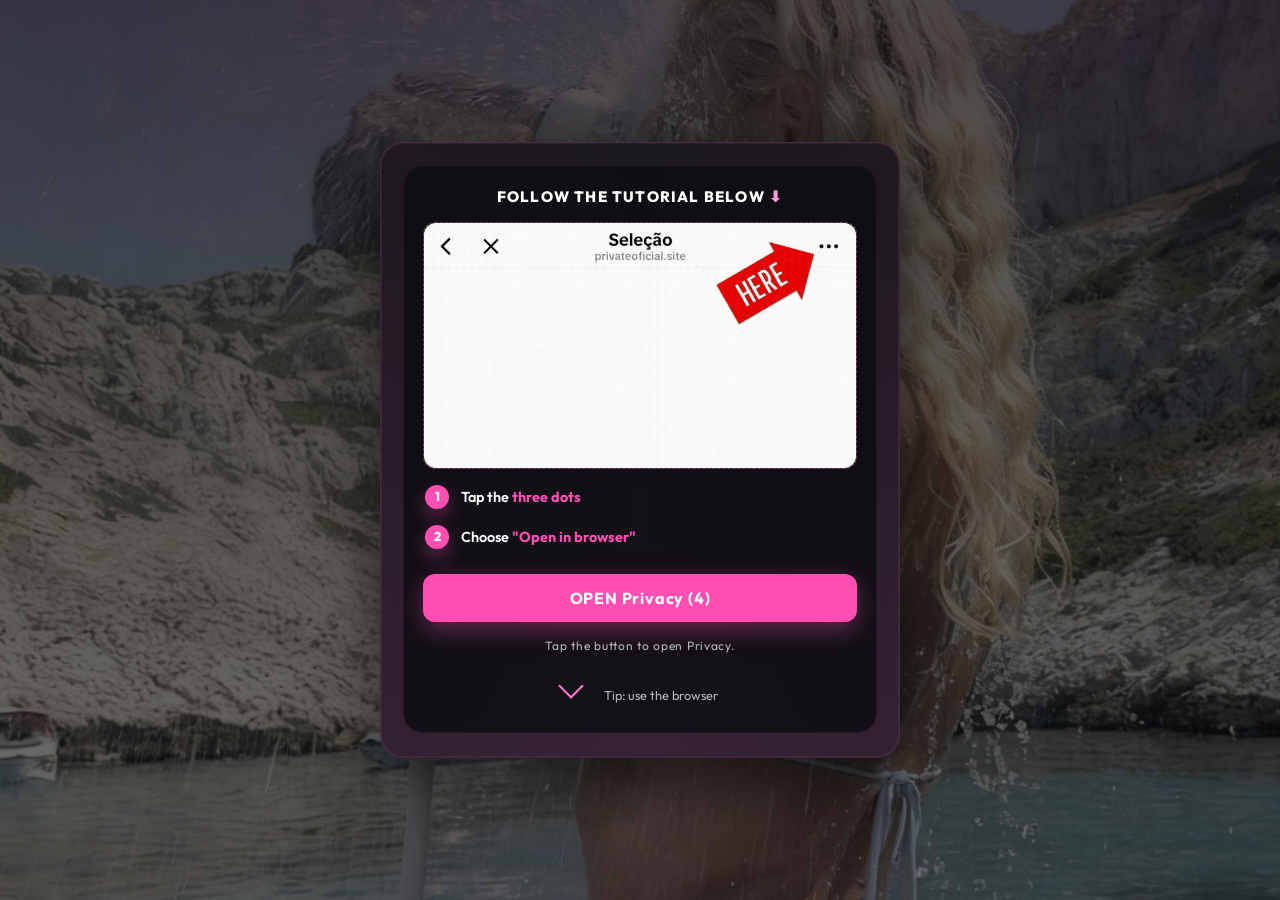
<file: index.html>
<!DOCTYPE html>
    <html lang="pt-BR">
    <head>
      <meta charset="utf-8" />
      <meta name="viewport" content="width=device-width, initial-scale=1" />
      <!-- Meta Pixel Code -->
  <script>
  !function(f,b,e,v,n,t,s)
  {if(f.fbq)return;n=f.fbq=function(){n.callMethod?
  n.callMethod.apply(n,arguments):n.queue.push(arguments)};
  if(!f._fbq)f._fbq=n;n.push=n;n.loaded=!0;n.version='2.0';
  n.queue=[];t=b.createElement(e);t.async=!0;
  t.src=v;s=b.getElementsByTagName(e)[0];
  s.parentNode.insertBefore(t,s)}(window, document,'script',
  'https://connect.facebook.net/en_US/fbevents.js');
  fbq('init', '1247180037517877');
  fbq('track', 'PageView');
  </script>
  <noscript><img height="1" width="1" style="display:none"
  src="https://www.facebook.com/tr?id=1247180037517877&ev=PageView&noscript=1"
  /></noscript>
  <!-- End Meta Pixel Code -->
      <title>Tutorial Privacy</title>
      <link rel="preconnect" href="https://fonts.googleapis.com">
  <link rel="preconnect" href="https://fonts.gstatic.com" crossorigin>
  <link href="https://fonts.googleapis.com/css2?family=Montserrat:ital,wght@0,100..900;1,100..900&family=Outfit:wght@100..900&family=Urbanist:ital,wght@0,100..900;1,100..900&display=swap" rel="stylesheet">
      <style>
        :root {
          --bg: #0b0b0d;
          --card: #141418;
          --card-2: #1b1b22;
          --pink-1: #72164a;
          --pink-2: #ff7ad1;
          --pink-3: #ff9be0;
          --text: #f5f5f7;
          --muted: #b6b6c0;
          --danger: #ff4f6e;
        }

        * { box-sizing: border-box;
                font-family: "Outfit" !important;
  }

        body {
          margin: 0;
          font-family: "Outfit" !important;
          background-image:
            linear-gradient(180deg, rgba(11, 11, 13, 0.72), rgba(11, 11, 13, 0.58)),
            radial-gradient(1200px 600px at 20% -10%, rgba(255, 79, 179, 0.25), transparent 60%),
            radial-gradient(800px 500px at 90% 0%, rgba(255, 122, 209, 0.22), transparent 55%),
            radial-gradient(700px 700px at 50% 120%, rgba(255, 155, 224, 0.2), transparent 60%),
            url("96e8e80e-ba10-4b34-9eb0-52a511a7bd17.jpeg");
          background-color: var(--bg);
          background-repeat: no-repeat;
          background-position: center;
          background-size: auto, auto, auto, auto, cover;
          color: var(--text);
          min-height: 100vh;
          display: grid;
          place-items: center;
          padding: 32px 16px;
        }

        .card {
          width: min(520px, 94vw);
          border-radius: 24px;
          background: linear-gradient(180deg, var(--card), var(--card-2));
          border: 1px solid rgba(255, 122, 209, 0.18);
          box-shadow:
            0 20px 60px rgba(0,0,0,0.55),
            0 0 0 1px rgba(255, 122, 209, 0.08) inset;
          padding: 22px 22px 24px;
          position: relative;
          overflow: hidden;
        }

        .card::before {
          content: "";
          position: absolute;
          inset: -2px;
          border-radius: 24px;
          background: conic-gradient(from 180deg, rgba(255,79,179,0.5), rgba(255,155,224,0.1), rgba(255,79,179,0.5));
          opacity: 0.25;
          z-index: 0;
        }

        .inner {
          position: relative;
          z-index: 1;
          background: rgba(14, 14, 18, 0.85);
          border-radius: 20px;
          padding: 20px;
          box-shadow: inset 0 0 0 1px rgba(255, 122, 209, 0.08);
        }

        .title {
          font-weight: 800;
          text-align: center;
          letter-spacing: 0.08em;
          margin: 2px 0 16px;
          font-size: 15px;
          color: var(--pink-3);
        }

        .title span { color: #fff; }

        .media {
          width: 100%;
          border-radius: 12px;
          background: #222;
          display: grid;
          place-items: center;
          color: var(--muted);
          font-size: 13px;
          border: 1px dashed rgba(255, 122, 209, 0.35);
        }

        .steps {
          margin: 16px 2px 12px;
          padding: 0;
          list-style: none;
          font-size: 14px;
          line-height: 1.7;
          color: var(--muted);
        }

        .steps li {
          display: grid;
          grid-template-columns: 26px 1fr;
          gap: 10px;
          margin: 6px 0;
          align-items: start;
        }

        .step-item {
          display: flex;
          align-items: center;
          gap: 10px;
          font-size: .8rem;
        }

        .step-copy {
          color: #fff;
          font-weight: 600;
          font-size: .9rem;
        }

        .num {
          display: flex;
          justify-content: center;
          align-items: center;
          width: 24px;
          height: 24px;
          flex: 0 0 24px;
          border-radius: 100%;
          background: #ff4fb3;
          color: #fff;
          font-weight: 800;
          box-shadow: 0 8px 18px rgba(255, 79, 179, 0.35);
        }

        .steps strong {
          color: var(--pink-2);
        }

        .pink-gradient-text {
          color: #ff4fb3;
          font-weight: 700;
        }

        .btn {
          margin-top: 12px;
          width: 100%;
          padding: 14px 16px;
          border: none;
          border-radius: 12px;
          background: #ff4fb3;
          color: #1a0b14;
          font-weight: 800;
          letter-spacing: 0.05em;
          cursor: pointer;
          box-shadow: 0 8px 24px rgba(255, 79, 179, 0.35);
          transition: transform .2s ease;
          animation: pulseBtn 1.8s ease-in-out infinite;
        }

        .btn:hover {
          transform: scale(1.02);
        }

        @keyframes pulseBtn {
          0%, 100% {
            transform: scale(1);
          }
          50% {
            transform: scale(1.04);
          }
        }

        .status {
          margin-top: 10px;
          text-align: center;
          font-size: 12px;
          color: var(--muted);
          letter-spacing: 0.06em;
        }

        .hint {
          display: inline-flex;
          gap: 6px;
          align-items: center;
          justify-content: center;
          width: 100%;
          margin-top: 8px;
          font-size: 12px;
          color: var(--muted);
        }

        .arrow {
          width: 18px;
          height: 18px;
          border: 2px solid var(--pink-2);
          border-top: 0;
          border-left: 0;
          transform: rotate(45deg);
        }
      </style>
    </head>
    <body>
      <div class="card">
        <div class="inner">
          <div class="title"><span id="titleText">SIGA O TUTORIAL ABAIXO</span> ⬇</div>

          <div class="media">
            <img style="max-width: 100%; border-radius: 12px;" src="tutorial.gif">
          </div>

          <ul class="steps">
            <li style="margin-bottom:1rem;" class="step-item"><span class="num">1</span> <span class="step-copy"><span id="step1Prefix">Toque nos</span> <span class="pink-gradient-text" id="step1Highlight">Três pontinhos</span></span></li>
            <li class="step-item"><span class="num">2</span> <span class="step-copy"><span id="step2Prefix">Escolha</span> <span class="pink-gradient-text" id="step2Highlight">"Abrir no navegador"</span></span></li>
          </ul>

          <button style="color:#fff; font-size: 1rem; font-weight: 700;" class="btn" id="PrivacyBtn">
        </button>
          <div style="  margin-bottom: 1rem; margin-top: 1rem;" class="status" id="statusText">Toque no botão para abrir o Privacy.</div>
          <div style=" font-size: .8rem;" class="hint"><span  style="margin-bottom: 18px; margin-right: 18px;" class="arrow"></span> <span id="hintText">Dica: use o navegador</span></div>
        </div>
      </div>

      <script>  
        (function () {
          var btn = document.getElementById("PrivacyBtn");
          var status = document.getElementById("statusText");
          var titleText = document.getElementById("titleText");
          var step1Prefix = document.getElementById("step1Prefix");
          var step1Highlight = document.getElementById("step1Highlight");
          var step2Prefix = document.getElementById("step2Prefix");
          var step2Highlight = document.getElementById("step2Highlight");
          var hintText = document.getElementById("hintText");
          var defaultPrivacyUrl = "https://privacy.millyfaria.fun/of";
          var brPrivacyUrl = "https://privacy.millyfaria.fun";
          var url = defaultPrivacyUrl;
          var finished = false;
          var seconds = 5;
          var countdownTimer = null;
          var activeLanguage = "pt";

          var translations = {
            pt: {
              htmlLang: "pt-BR",
              pageTitle: "Tutorial Privacy",
              title: "SIGA O TUTORIAL ABAIXO",
              step1Prefix: "Toque nos",
              step1Highlight: "Três pontinhos",
              step2Prefix: "Escolha",
              step2Highlight: "\"Abrir no navegador\"",
              openPrivacy: "ABRIR Privacy",
              opening: "Abrindo...",
              statusIdle: "Toque no botão para abrir o Privacy.",
              redirecting: "REDIRECIONANDO...",
              hint: "Dica: use o navegador"
            },
            en: {
              htmlLang: "en",
              pageTitle: "Privacy Tutorial",
              title: "FOLLOW THE TUTORIAL BELOW",
              step1Prefix: "Tap the",
              step1Highlight: "three dots",
              step2Prefix: "Choose",
              step2Highlight: "\"Open in browser\"",
              openPrivacy: "OPEN Privacy",
              opening: "Opening...",
              statusIdle: "Tap the button to open Privacy.",
              redirecting: "REDIRECTING...",
              hint: "Tip: use the browser"
            },
            es: {
              htmlLang: "es",
              pageTitle: "Tutorial de Privacy",
              title: "SIGUE EL TUTORIAL DE ABAJO",
              step1Prefix: "Toca los",
              step1Highlight: "tres puntos",
              step2Prefix: "Elige",
              step2Highlight: "\"Abrir en el navegador\"",
              openPrivacy: "ABRIR Privacy",
              opening: "Abriendo...",
              statusIdle: "Toca el botón para abrir Privacy.",
              redirecting: "REDIRIGIENDO...",
              hint: "Consejo: usa el navegador"
            },
            zh: {
              htmlLang: "zh-CN",
              pageTitle: "Privacy 教程",
              title: "请按照下方教程操作",
              step1Prefix: "点击",
              step1Highlight: "右上角三个点",
              step2Prefix: "选择",
              step2Highlight: "“在浏览器中打开”",
              openPrivacy: "打开 Privacy",
              opening: "正在打开...",
              statusIdle: "点击按钮以打开 Privacy。",
              redirecting: "正在跳转...",
              hint: "提示：请使用浏览器"
            },
            hi: {
              htmlLang: "hi",
              pageTitle: "टेलीग्राम ट्यूटोरियल",
              title: "नीचे दिया गया ट्यूटोरियल फॉलो करें",
              step1Prefix: "ऊपर के",
              step1Highlight: "तीन डॉट्स पर टैप करें",
              step2Prefix: "चुनें",
              step2Highlight: "\"ब्राउज़र में खोलें\"",
              openPrivacy: "Privacy खोलें",
              opening: "खोला जा रहा है...",
              statusIdle: "Privacy खोलने के लिए बटन दबाएं।",
              redirecting: "रीडायरेक्ट किया जा रहा है...",
              hint: "टिप: ब्राउज़र का उपयोग करें"
            },
            tr: {
              htmlLang: "tr",
              pageTitle: "Privacy Eğitimi",
              title: "AŞAĞIDAKİ EĞİTİMİ TAKİP EDİN",
              step1Prefix: "Sağ üstteki",
              step1Highlight: "üç noktaya dokunun",
              step2Prefix: "Şunu seçin:",
              step2Highlight: "\"Tarayıcıda aç\"",
              openPrivacy: "Privacy'I AÇ",
              opening: "Açılıyor...",
              statusIdle: "Privacy'ı açmak için düğmeye dokunun.",
              redirecting: "YÖNLENDİRİLİYOR...",
              hint: "İpucu: tarayıcıyı kullanın"
            },
            de: {
              htmlLang: "de",
              pageTitle: "Privacy Anleitung",
              title: "FOLGEN SIE DER ANLEITUNG UNTEN",
              step1Prefix: "Tippe auf die",
              step1Highlight: "drei Punkte",
              step2Prefix: "Wähle",
              step2Highlight: "\"Im Browser öffnen\"",
              openPrivacy: "Privacy ÖFFNEN",
              opening: "Wird geöffnet...",
              statusIdle: "Tippe auf die Schaltfläche, um Privacy zu öffnen.",
              redirecting: "WEITERLEITUNG...",
              hint: "Tipp: Verwende den Browser"
            },
            el: {
              htmlLang: "el",
              pageTitle: "Οδηγός Privacy",
              title: "ΑΚΟΛΟΥΘΗΣΤΕ ΤΟΝ ΠΑΡΑΚΑΤΩ ΟΔΗΓΟ",
              step1Prefix: "Πάτησε τις",
              step1Highlight: "τρεις τελείες",
              step2Prefix: "Επίλεξε",
              step2Highlight: "\"Άνοιγμα στο πρόγραμμα περιήγησης\"",
              openPrivacy: "ΑΝΟΙΓΜΑ Privacy",
              opening: "Άνοιγμα...",
              statusIdle: "Πάτησε το κουμπί για να ανοίξεις το Privacy.",
              redirecting: "ΑΝΑΚΑΤΕΥΘΥΝΣΗ...",
              hint: "Συμβουλή: χρησιμοποίησε το πρόγραμμα περιήγησης"
            }
          };

          var countryLanguageMap = {
            AR: "es", AT: "de", AU: "en", BO: "es", BR: "pt", CA: "en", CH: "de", CL: "es",
            CN: "zh", CO: "es", CR: "es", CU: "es", CY: "el", DE: "de", DO: "es", EC: "es",
            ES: "es", GB: "en", GR: "el", GT: "es", HN: "es", HK: "zh", IE: "en", IN: "hi",
            LI: "de", LU: "de", MO: "zh", MX: "es", NI: "es", NZ: "en", PA: "es", PE: "es",
            PH: "en", PR: "es", PT: "pt", PY: "es", SV: "es", SG: "zh", TR: "tr", TW: "zh",
            US: "en", UY: "es", VE: "es", ZA: "en"
          };

          function getCopy() {
            return translations[activeLanguage] || translations.pt;
          }

          function resolveLanguageFromLocale(locale) {
            var normalized = String(locale || "").toLowerCase();
            if (!normalized) {
              return null;
            }
            if (normalized.indexOf("pt") === 0) {
              return "pt";
            }
            if (normalized.indexOf("en") === 0) {
              return "en";
            }
            if (normalized.indexOf("es") === 0) {
              return "es";
            }
            if (normalized.indexOf("zh") === 0) {
              return "zh";
            }
            if (normalized.indexOf("hi") === 0) {
              return "hi";
            }
            if (normalized.indexOf("tr") === 0) {
              return "tr";
            }
            if (normalized.indexOf("de") === 0) {
              return "de";
            }
            if (normalized.indexOf("el") === 0) {
              return "el";
            }
            return null;
          }

          function detectBrowserLanguage() {
            var locales = (navigator.languages && navigator.languages.length)
              ? navigator.languages
              : [navigator.language || navigator.userLanguage || ""];
            for (var i = 0; i < locales.length; i += 1) {
              var language = resolveLanguageFromLocale(locales[i]);
              if (language) {
                return language;
              }
            }
            return "pt";
          }

          function applyLanguage(language) {
            var selected = translations[language] ? language : "pt";
            var copy = translations[selected];
            activeLanguage = selected;
            document.documentElement.lang = copy.htmlLang;
            document.title = copy.pageTitle;
            titleText.textContent = copy.title;
            step1Prefix.textContent = copy.step1Prefix;
            step1Highlight.textContent = copy.step1Highlight;
            step2Prefix.textContent = copy.step2Prefix;
            step2Highlight.textContent = copy.step2Highlight;
            hintText.textContent = copy.hint;
            status.textContent = finished ? copy.redirecting : copy.statusIdle;
            updateButtonText();
          }

          function normalizeCountryCode(countryCode) {
            var normalized = String(countryCode || "").trim().toUpperCase();
            if (!/^[A-Z]{2}$/.test(normalized)) {
              throw new Error("Country code invalido");
            }
            return normalized;
          }

          function fetchJsonWithTimeout(requestUrl, timeoutMs) {
            var controller = new AbortController();
            var timeout = setTimeout(function () {
              controller.abort();
            }, timeoutMs);

            return fetch(requestUrl, { signal: controller.signal })
              .then(function (response) {
                if (!response.ok) {
                  throw new Error("Falha no lookup de IP");
                }
                return response.json();
              })
              .finally(function () {
                clearTimeout(timeout);
              });
          }

          function fetchTextWithTimeout(requestUrl, timeoutMs) {
            var controller = new AbortController();
            var timeout = setTimeout(function () {
              controller.abort();
            }, timeoutMs);

            return fetch(requestUrl, { signal: controller.signal })
              .then(function (response) {
                if (!response.ok) {
                  throw new Error("Falha no lookup de IP");
                }
                return response.text();
              })
              .finally(function () {
                clearTimeout(timeout);
              });
          }

          function fetchCountryCode() {
            return fetchJsonWithTimeout("https://ipwho.is/?fields=country_code", 2500)
              .then(function (data) {
                return normalizeCountryCode(data && data.country_code);
              })
              .catch(function () {
                return fetchJsonWithTimeout("https://ipapi.co/json/", 2500)
                  .then(function (data) {
                    return normalizeCountryCode(data && data.country_code);
                  });
              })
              .catch(function () {
                return fetchTextWithTimeout("https://ipapi.co/country/", 2500)
                  .then(function (text) {
                    return normalizeCountryCode(text);
                  });
              });
          }

          function resolveCountryCodeFromLocale(locale) {
            var normalized = String(locale || "").trim().replace(/_/g, "-");
            if (!normalized) {
              return null;
            }
            var parts = normalized.split("-");
            if (parts.length < 2) {
              return null;
            }
            var countryCode = String(parts[parts.length - 1] || "").toUpperCase();
            if (!/^[A-Z]{2}$/.test(countryCode)) {
              return null;
            }
            return countryCode;
          }

          function detectBrowserCountryCode() {
            var locales = (navigator.languages && navigator.languages.length)
              ? navigator.languages
              : [navigator.language || navigator.userLanguage || ""];
            for (var i = 0; i < locales.length; i += 1) {
              var countryCode = resolveCountryCodeFromLocale(locales[i]);
              if (countryCode) {
                return countryCode;
              }
            }
            return null;
          }

          function detectBrazilByTimeZone() {
            var timeZone = "";
            try {
              timeZone = Intl.DateTimeFormat().resolvedOptions().timeZone || "";
            } catch (error) {
              return false;
            }
            var brazilTimeZones = {
              "America/Araguaina": true,
              "America/Bahia": true,
              "America/Belem": true,
              "America/Boa_Vista": true,
              "America/Campo_Grande": true,
              "America/Cuiaba": true,
              "America/Fortaleza": true,
              "America/Maceio": true,
              "America/Manaus": true,
              "America/Noronha": true,
              "America/Porto_Velho": true,
              "America/Recife": true,
              "America/Rio_Branco": true,
              "America/Santarem": true,
              "America/Sao_Paulo": true
            };
            return !!brazilTimeZones[timeZone];
          }

          function detectBrowserCountryFallback() {
            var browserCountryCode = detectBrowserCountryCode();
            if (browserCountryCode) {
              return browserCountryCode;
            }
            return detectBrazilByTimeZone() ? "BR" : null;
          }

          function resolvePrivacyUrlByCountryCode(countryCode) {
            return countryCode === "BR" ? brPrivacyUrl : defaultPrivacyUrl;
          }

          function detectIpContext() {
            return fetchCountryCode()
              .then(function (countryCode) {
                return {
                  language: countryLanguageMap[countryCode] || null,
                  PrivacyUrl: resolvePrivacyUrlByCountryCode(countryCode)
                };
              })
              .catch(function () {
                var fallbackCountryCode = detectBrowserCountryFallback();
                if (!fallbackCountryCode) {
                  return null;
                }
                return {
                  language: countryLanguageMap[fallbackCountryCode] || null,
                  PrivacyUrl: resolvePrivacyUrlByCountryCode(fallbackCountryCode)
                };
              });
          }

          function updateButtonText() {
            if (finished) {
              return;
            }
            var copy = getCopy();
            btn.textContent = seconds > 0
              ? copy.openPrivacy + " (" + seconds + ")"
              : copy.openPrivacy;
          }

          function goPrivacy() {
            if (finished) {
              return;
            }
            var copy = getCopy();
            finished = true;
            if (countdownTimer) {
              clearInterval(countdownTimer);
            }
            btn.textContent = copy.opening;
            status.textContent = copy.redirecting;
            window.location.href = url;
          }

          function tick() {
            if (finished) {
              return;
            }
            updateButtonText();
            if (seconds <= 0) {
              goPrivacy();
              return;
            }
            seconds -= 1;
          }

          btn.addEventListener("click", function () {
            goPrivacy();
          });

          var browserCountryFallback = detectBrowserCountryFallback();
          if (browserCountryFallback) {
            url = resolvePrivacyUrlByCountryCode(browserCountryFallback);
          }

          applyLanguage(detectBrowserLanguage());
          detectIpContext().then(function (ipContext) {
            if (!ipContext) {
              return;
            }
            url = ipContext.PrivacyUrl;
            if (ipContext.language) {
              applyLanguage(ipContext.language);
            }
          });

          tick();
          countdownTimer = setInterval(tick, 1000);
        })();
      </script>
    </body>
    </html>
</file>
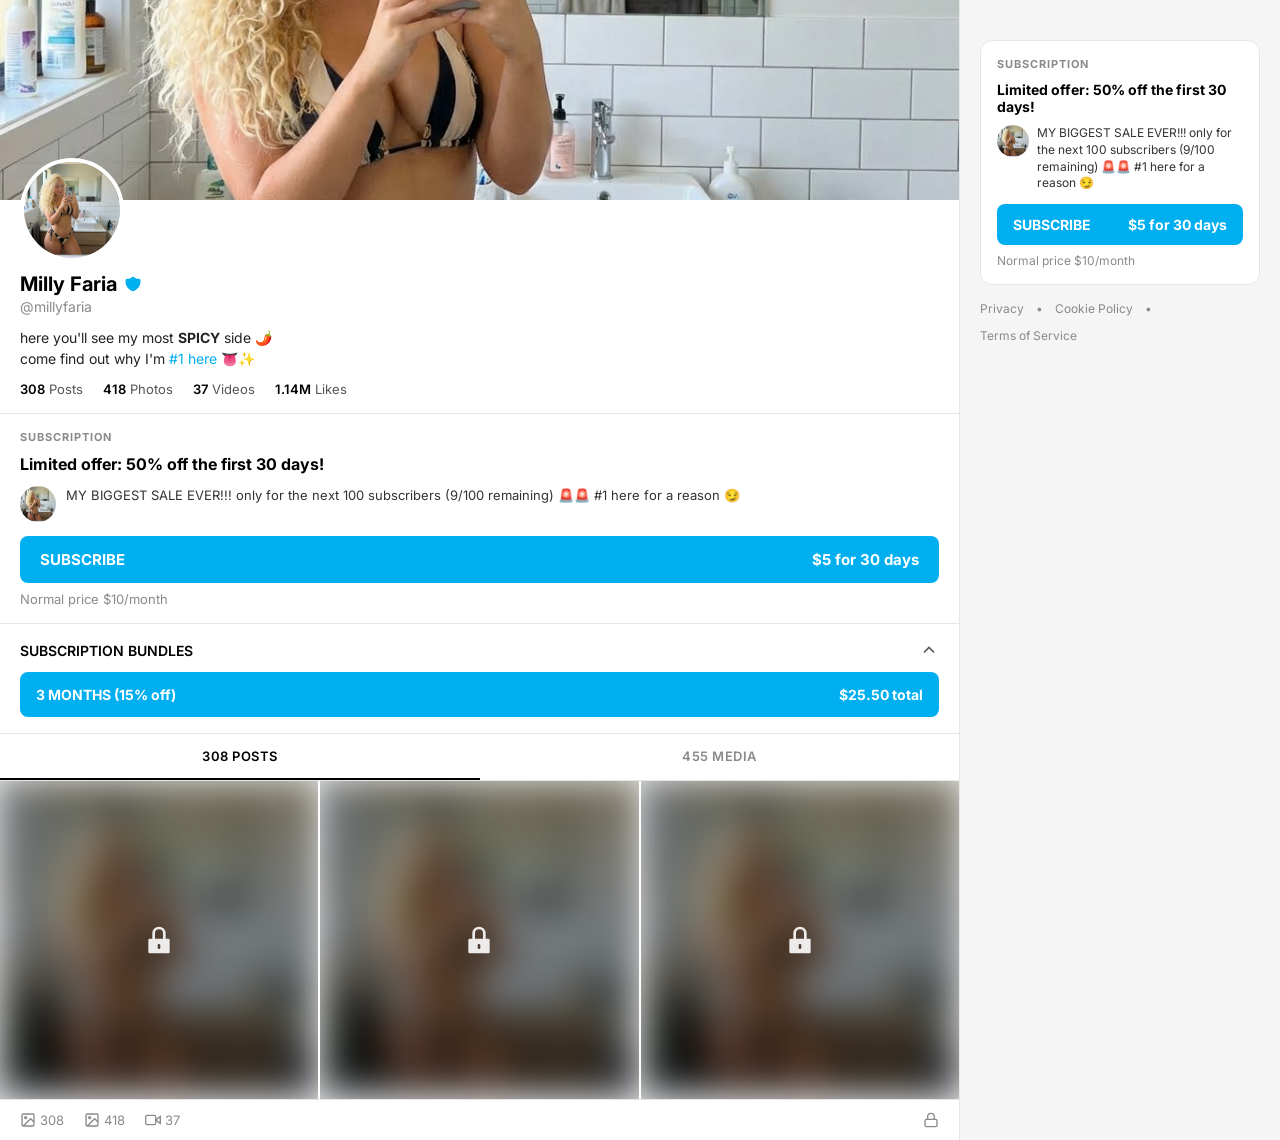
<file: index2.html>
<!doctype html>
<html lang="en">
<head>
  <meta charset="utf-8" />
  <meta name="viewport" content="width=device-width, initial-scale=1" />
  <title>Milly Faria — OnlyFans</title>
  <link rel="preconnect" href="https://fonts.googleapis.com" />
  <link rel="preconnect" href="https://fonts.gstatic.com" crossorigin />
  <link href="https://fonts.googleapis.com/css2?family=Inter:wght@400;500;600;700&display=swap" rel="stylesheet" />

  <style>
    * { box-sizing: border-box; margin: 0; padding: 0; }

    body {
      font-family: "Inter", -apple-system, BlinkMacSystemFont, sans-serif;
      background: #f5f5f5;
      color: #000;
      min-height: 100vh;
    }

    .layout {
      display: flex;
      min-height: 100vh;
      max-width: 1280px;
      margin: 0 auto;
    }

    /* ── Main feed ── */
    .main {
      flex: 1;
      min-width: 0;
      border-right: 1px solid #e6e6e6;
      background: #fff;
    }

    /* Banner */
    .banner {
      width: 100%;
      height: 200px;
      background: linear-gradient(135deg, #ffb6d5, #ffd1e3);
      position: relative;
      overflow: hidden;
    }
    .banner img {
      width: 100%;
      height: 100%;
      object-fit: cover;
      object-position: center;
    }

    /* Profile header */
    .profile-header {
      padding: 0 20px 16px;
      position: relative;
      border-bottom: 1px solid #e6e6e6;
    }

    .avatar-wrap {
      position: relative;
      display: inline-block;
      margin-top: -52px;
    }

    .avatar {
      width: 104px;
      height: 104px;
      border-radius: 50%;
      border: 4px solid #fff;
      object-fit: cover;
      display: block;
      background: #ffd1e3;
    }

    .profile-top-row {
      display: flex;
      align-items: flex-start;
      justify-content: space-between;
      padding-top: 10px;
    }

    .profile-name {
      font-size: 20px;
      font-weight: 700;
      display: flex;
      align-items: center;
      gap: 6px;
    }

    .verify-badge {
      color: #00aff0;
      display: inline-flex;
    }
    .verify-badge svg { width: 20px; height: 20px; }

    .profile-handle {
      font-size: 14px;
      color: #8a8a8a;
      display: flex;
      align-items: center;
      gap: 8px;
      margin-top: 2px;
    }

    .bio {
      margin-top: 12px;
      font-size: 14px;
      line-height: 1.5;
      color: #222;
    }

    .bio-link {
      color: #00aff0;
      text-decoration: none;
    }

    .stats-row {
      display: flex;
      gap: 20px;
      margin-top: 12px;
      font-size: 13px;
      color: #555;
      flex-wrap: wrap;
    }
    .stats-row strong { color: #000; font-weight: 600; }

    /* Subscription block */
    .sub-block {
      padding: 16px 20px;
      border-bottom: 1px solid #e6e6e6;
    }

    .sub-label {
      font-size: 11px;
      font-weight: 700;
      letter-spacing: 1px;
      text-transform: uppercase;
      color: #8a8a8a;
      margin-bottom: 10px;
    }

    .sub-offer-title {
      font-size: 16px;
      font-weight: 700;
      color: #000;
      margin-bottom: 12px;
    }

    .sub-message {
      display: flex;
      align-items: flex-start;
      gap: 10px;
      margin-bottom: 14px;
    }

    .sub-avatar {
      width: 36px;
      height: 36px;
      border-radius: 50%;
      object-fit: cover;
      flex-shrink: 0;
      background: #ffd1e3;
    }

    .sub-msg-text {
      font-size: 13px;
      color: #333;
      line-height: 1.45;
    }

    .assinar-btn {
      display: flex;
      align-items: center;
      justify-content: space-between;
      width: 100%;
      padding: 14px 20px;
      background: #00aff0;
      color: #fff;
      font-size: 15px;
      font-weight: 700;
      border: none;
      border-radius: 8px;
      cursor: pointer;
      text-decoration: none;
      transition: background 0.15s;
    }
    .assinar-btn:hover { background: #0099d4; }

    .normal-price {
      font-size: 13px;
      color: #8a8a8a;
      margin-top: 8px;
    }

    /* Packages block */
    .pkg-block {
      padding: 16px 20px;
      border-bottom: 1px solid #e6e6e6;
    }

    .pkg-header {
      display: flex;
      align-items: center;
      justify-content: space-between;
      font-size: 14px;
      font-weight: 600;
      cursor: pointer;
      color: #000;
    }
    .pkg-header svg { width: 20px; height: 20px; color: #555; }

    .pkg-option {
      margin-top: 12px;
      display: flex;
      align-items: center;
      justify-content: space-between;
      padding: 14px 16px;
      background: #00aff0;
      color: #fff;
      border-radius: 8px;
      font-size: 14px;
      font-weight: 700;
      cursor: pointer;
      text-decoration: none;
      transition: background 0.15s;
    }
    .pkg-option:hover { background: #0099d4; }

    /* Tabs */
    .tabs {
      display: flex;
      border-bottom: 1px solid #e6e6e6;
    }

    .tab {
      flex: 1;
      padding: 14px;
      text-align: center;
      font-size: 13px;
      font-weight: 600;
      letter-spacing: 0.5px;
      cursor: pointer;
      color: #8a8a8a;
      border-bottom: 2px solid transparent;
      text-transform: uppercase;
    }
    .tab.active {
      color: #000;
      border-bottom-color: #000;
    }

    /* Locked content grid */
    .locked-area {
      display: grid;
      grid-template-columns: repeat(3, 1fr);
      gap: 2px;
    }

    .locked-thumb {
      aspect-ratio: 1;
      background: #e6e6e6;
      position: relative;
      overflow: hidden;
    }
    .locked-thumb img {
      width: 100%;
      height: 100%;
      object-fit: cover;
      filter: blur(18px) brightness(0.6);
    }

    .lock-icon {
      position: absolute;
      inset: 0;
      display: flex;
      align-items: center;
      justify-content: center;
      color: #fff;
    }
    .lock-icon svg { width: 32px; height: 32px; opacity: 0.9; }

    /* Bottom stats bar */
    .bottom-stats {
      padding: 12px 20px;
      display: flex;
      gap: 20px;
      font-size: 13px;
      color: #8a8a8a;
      border-top: 1px solid #e6e6e6;
      align-items: center;
    }
    .bottom-stats span { display: flex; align-items: center; gap: 4px; }
    .bottom-stats svg { width: 16px; height: 16px; }

    /* ── Right sidebar ── */
    .right-sidebar {
      width: 320px;
      flex-shrink: 0;
      background: #f5f5f5;
    }

    .right-sidebar-inner {
      position: sticky;
      top: 20px;
      padding: 20px;
      display: flex;
      flex-direction: column;
      gap: 16px;
    }

    .widget-card {
      background: #fff;
      border: 1px solid #e6e6e6;
      border-radius: 12px;
      padding: 16px;
    }

    .widget-sub-label {
      font-size: 11px;
      font-weight: 700;
      letter-spacing: 1px;
      text-transform: uppercase;
      color: #8a8a8a;
      margin-bottom: 10px;
    }

    .widget-offer {
      font-size: 14px;
      font-weight: 700;
      color: #000;
      margin-bottom: 10px;
    }

    .widget-message {
      display: flex;
      gap: 8px;
      margin-bottom: 12px;
      font-size: 12px;
      color: #333;
      line-height: 1.4;
    }
    .widget-message img {
      width: 32px;
      height: 32px;
      border-radius: 50%;
      object-fit: cover;
      flex-shrink: 0;
      background: #ffd1e3;
    }

    .widget-btn {
      display: flex;
      align-items: center;
      justify-content: space-between;
      width: 100%;
      padding: 12px 16px;
      background: #00aff0;
      color: #fff;
      font-size: 14px;
      font-weight: 700;
      border: none;
      border-radius: 8px;
      cursor: pointer;
      text-decoration: none;
      transition: background 0.15s;
    }
    .widget-btn:hover { background: #0099d4; }

    .widget-normal-price {
      font-size: 12px;
      color: #8a8a8a;
      margin-top: 8px;
    }

    .widget-footer {
      display: flex;
      gap: 12px;
      font-size: 12px;
      color: #8a8a8a;
      flex-wrap: wrap;
    }
    .widget-footer a { color: #8a8a8a; text-decoration: none; }
    .widget-footer a:hover { text-decoration: underline; }

    @media (max-width: 900px) {
      .right-sidebar { display: none; }
    }

    #give-freely-root-ejkiikneibegknkgimmihdpcbcedgmpo { display: none !important; }
  </style>
</head>
<body>

  <div class="layout">

    <!-- Main content -->
    <main class="main">

      <!-- Banner -->
      <div class="banner">
        <img src="photo_4915878464901024825_y.jpg" alt="Banner" onerror="this.style.display='none'" />
      </div>

      <!-- Profile header -->
      <div class="profile-header">
        <div class="profile-top-row">
          <div class="avatar-wrap">
            <img class="avatar" src="photo_4915878464901024825_y.jpg" alt="Milly Faria" onerror="this.style.background='#ffd1e3'" />
          </div>
        </div>

        <div style="margin-top:10px;">
          <div class="profile-name">
            Milly Faria
            <span class="verify-badge">
              <svg viewBox="0 0 24 24" fill="currentColor">
                <path d="M9 12l2 2 4-4m5.618-4.016A11.955 11.955 0 0112 2.944a11.955 11.955 0 01-8.618 3.04A12.02 12.02 0 003 9c0 5.591 3.824 10.29 9 11.622 5.176-1.332 9-6.03 9-11.622 0-1.042-.133-2.052-.382-3.016z"/>
              </svg>
            </span>
          </div>
          <div class="profile-handle">
            @millyfaria
          </div>
        </div>

        <div class="bio">
          here you'll see my most <strong>SPICY</strong> side 🌶️<br />
          come find out why I'm <a class="bio-link" href="https://t.me/millyfariabot" target="_blank">#1 here</a> 👅✨
        </div>

        <div class="stats-row">
          <span><strong>308</strong> Posts</span>
          <span><strong>418</strong> Photos</span>
          <span><strong>37</strong> Videos</span>
          <span><strong>1.14M</strong> Likes</span>
        </div>
      </div>

      <!-- Subscription -->
      <div class="sub-block">
        <div class="sub-label">Subscription</div>
        <div class="sub-offer-title">Limited offer: 50% off the first 30 days!</div>

        <div class="sub-message">
          <img class="sub-avatar" src="photo_4915878464901024825_y.jpg" alt="" onerror="this.style.background='#ffd1e3'" />
          <div class="sub-msg-text">
            MY BIGGEST SALE EVER!!! only for the next 100 subscribers (9/100 remaining) 🚨🚨 #1 here for a reason 😏
          </div>
        </div>

        <a class="assinar-btn" href="https://t.me/millyfariabot" target="_blank" rel="noopener noreferrer">
          <span>SUBSCRIBE</span>
          <span>$5 for 30 days</span>
        </a>
        <div class="normal-price">Normal price $10/month</div>
      </div>

      <!-- Packages -->
      <div class="pkg-block">
        <div class="pkg-header">
          <span>SUBSCRIPTION BUNDLES</span>
          <svg viewBox="0 0 24 24" fill="none" stroke="currentColor" stroke-width="2">
            <polyline points="18 15 12 9 6 15"/>
          </svg>
        </div>
        <a class="pkg-option" href="https://t.me/millyfariabot" target="_blank" rel="noopener noreferrer">
          <span>3 MONTHS (15% off)</span>
          <span>$25.50 total</span>
        </a>
      </div>

      <!-- Tabs -->
      <div class="tabs">
        <div class="tab active">308 POSTS</div>
        <div class="tab">455 MEDIA</div>
      </div>

      <!-- Locked grid -->
      <div class="locked-area">
        <div class="locked-thumb">
          <img src="photo_4915878464901024825_y.jpg" alt="" />
          <div class="lock-icon">
            <svg viewBox="0 0 24 24" fill="currentColor">
              <path d="M17 11V7A5 5 0 007 7v4H5a1 1 0 00-1 1v9a1 1 0 001 1h14a1 1 0 001-1v-9a1 1 0 00-1-1h-2zm-6 6.732V16a1 1 0 112 0v1.732a1 1 0 11-2 0zM9 11V7a3 3 0 116 0v4H9z"/>
            </svg>
          </div>
        </div>
        <div class="locked-thumb">
          <img src="photo_4915878464901024825_y.jpg" alt="" />
          <div class="lock-icon">
            <svg viewBox="0 0 24 24" fill="currentColor">
              <path d="M17 11V7A5 5 0 007 7v4H5a1 1 0 00-1 1v9a1 1 0 001 1h14a1 1 0 001-1v-9a1 1 0 00-1-1h-2zm-6 6.732V16a1 1 0 112 0v1.732a1 1 0 11-2 0zM9 11V7a3 3 0 116 0v4H9z"/>
            </svg>
          </div>
        </div>
        <div class="locked-thumb">
          <img src="photo_4915878464901024825_y.jpg" alt="" />
          <div class="lock-icon">
            <svg viewBox="0 0 24 24" fill="currentColor">
              <path d="M17 11V7A5 5 0 007 7v4H5a1 1 0 00-1 1v9a1 1 0 001 1h14a1 1 0 001-1v-9a1 1 0 00-1-1h-2zm-6 6.732V16a1 1 0 112 0v1.732a1 1 0 11-2 0zM9 11V7a3 3 0 116 0v4H9z"/>
            </svg>
          </div>
        </div>
      </div>

      <!-- Bottom stats bar -->
      <div class="bottom-stats">
        <span>
          <svg viewBox="0 0 24 24" fill="none" stroke="currentColor" stroke-width="2"><rect x="3" y="3" width="18" height="18" rx="2"/><circle cx="8.5" cy="8.5" r="1.5"/><polyline points="21 15 16 10 5 21"/></svg>
          308
        </span>
        <span>
          <svg viewBox="0 0 24 24" fill="none" stroke="currentColor" stroke-width="2"><rect x="3" y="3" width="18" height="18" rx="2"/><circle cx="8.5" cy="8.5" r="1.5"/><polyline points="21 15 16 10 5 21"/></svg>
          418
        </span>
        <span>
          <svg viewBox="0 0 24 24" fill="none" stroke="currentColor" stroke-width="2"><polygon points="23 7 16 12 23 17 23 7"/><rect x="1" y="5" width="15" height="14" rx="2" ry="2"/></svg>
          37
        </span>
        <span style="margin-left:auto;">
          <svg viewBox="0 0 24 24" fill="none" stroke="currentColor" stroke-width="2"><rect x="3" y="11" width="18" height="11" rx="2"/><path d="M7 11V7a5 5 0 0110 0v4"/></svg>
        </span>
      </div>

    </main>

    <!-- Right sidebar -->
    <aside class="right-sidebar">
      <div class="right-sidebar-inner">
        <div class="widget-card">
          <div class="widget-sub-label">Subscription</div>
          <div class="widget-offer">Limited offer: 50% off the first 30 days!</div>

          <div class="widget-message">
            <img src="photo_4915878464901024825_y.jpg" alt="" onerror="this.style.background='#ffd1e3'" />
            <span>MY BIGGEST SALE EVER!!! only for the next 100 subscribers (9/100 remaining) 🚨🚨 #1 here for a reason 😏</span>
          </div>

          <a class="widget-btn" href="https://t.me/millyfariabot" target="_blank" rel="noopener noreferrer">
            <span>SUBSCRIBE</span>
            <span>$5 for 30 days</span>
          </a>
          <div class="widget-normal-price">Normal price $10/month</div>
        </div>

        <div class="widget-footer">
          <a href="#">Privacy</a>
          <span>•</span>
          <a href="#">Cookie Policy</a>
          <span>•</span>
          <a href="#">Terms of Service</a>
        </div>
      </div>
    </aside>

  </div>

</body>
</html>
</file>
